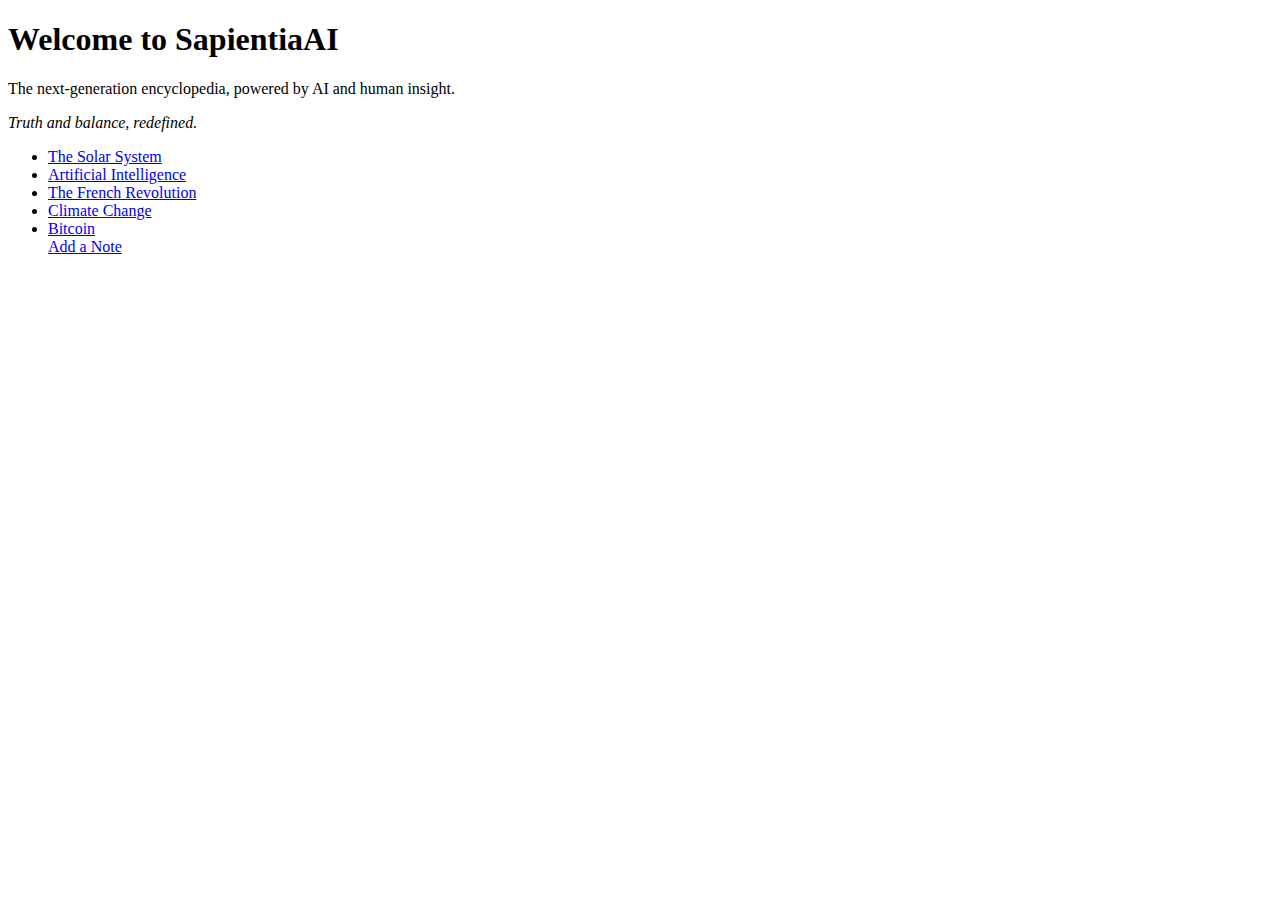
<file: index.html>
<!DOCTYPE html>
<html>
<head>
  <title>SapientiaAI</title>
</head>
<body>
  <h1>Welcome to SapientiaAI</h1>
  <p>The next-generation encyclopedia, powered by AI and human insight.</p>
  <p><i>Truth and balance, redefined.</i></p>
  <ul>
    <li><a href="solar-system.html">The Solar System</a></li>
    <li><a href="artificial-intelligence.html">Artificial Intelligence</a></li>
    <li><a href="french-revolution.html">The French Revolution</a></li>
    <li><a href="climate-change.html">Climate Change</a></li>
    <li><a href="bitcoin.html">Bitcoin</a></li>
    <a href="notes.html">Add a Note</a>
  </ul>
</body>
</html>
</file>
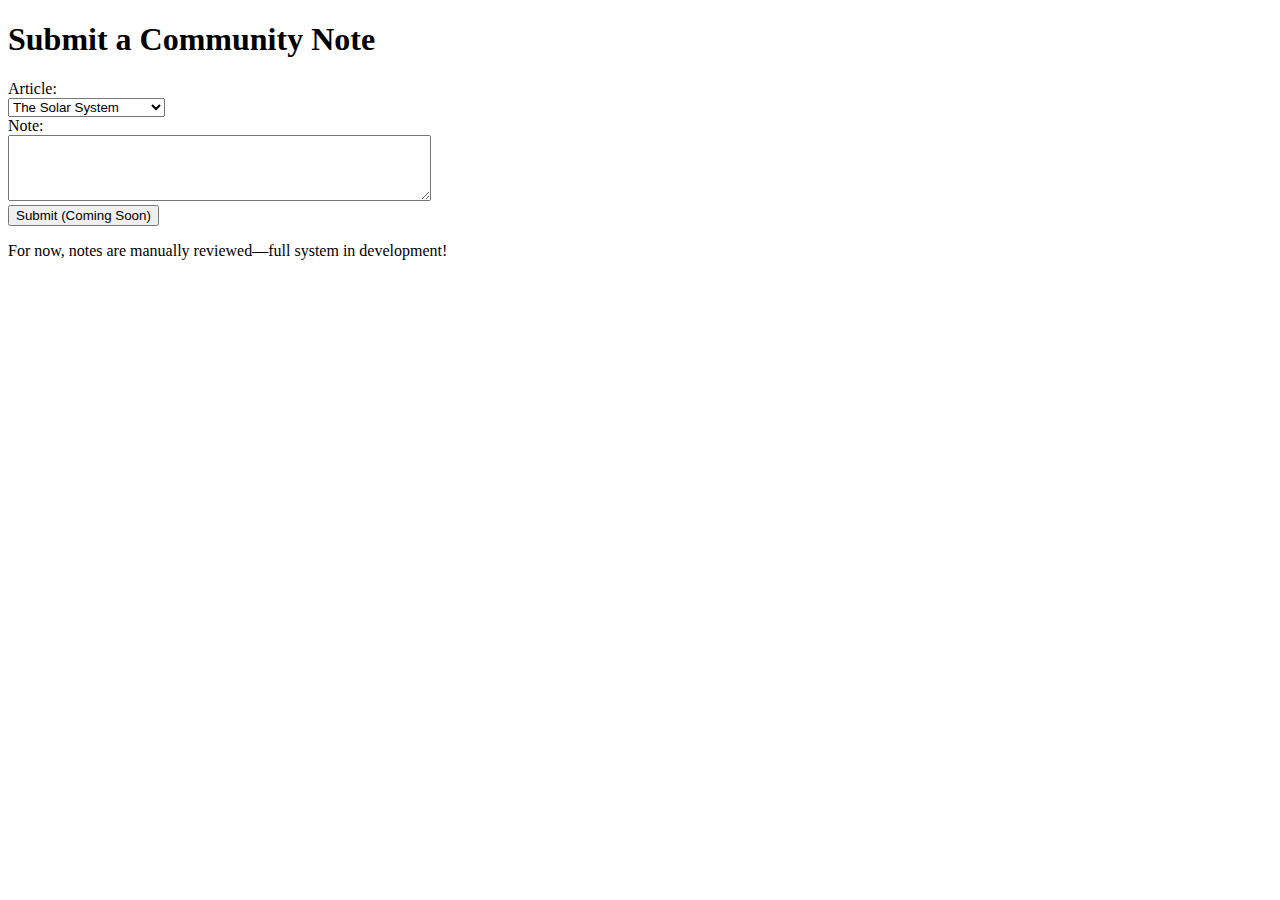
<file: notes.html>
<!DOCTYPE html>
<html>
<head>
  <title>Submit a Note - SapientiaAI</title>
</head>
<body>
  <h1>Submit a Community Note</h1>
  <form>
    <label>Article:</label><br>
    <select>
      <option>The Solar System</option>
      <option>Artificial Intelligence</option>
      <option>The French Revolution</option>
      <option>Bitcoin</option>
    </select><br>
    <label>Note:</label><br>
    <textarea rows="4" cols="50"></textarea><br>
    <button type="button">Submit (Coming Soon)</button>
  </form>
  <p>For now, notes are manually reviewed—full system in development!</p>
</body>
</html>
</file>
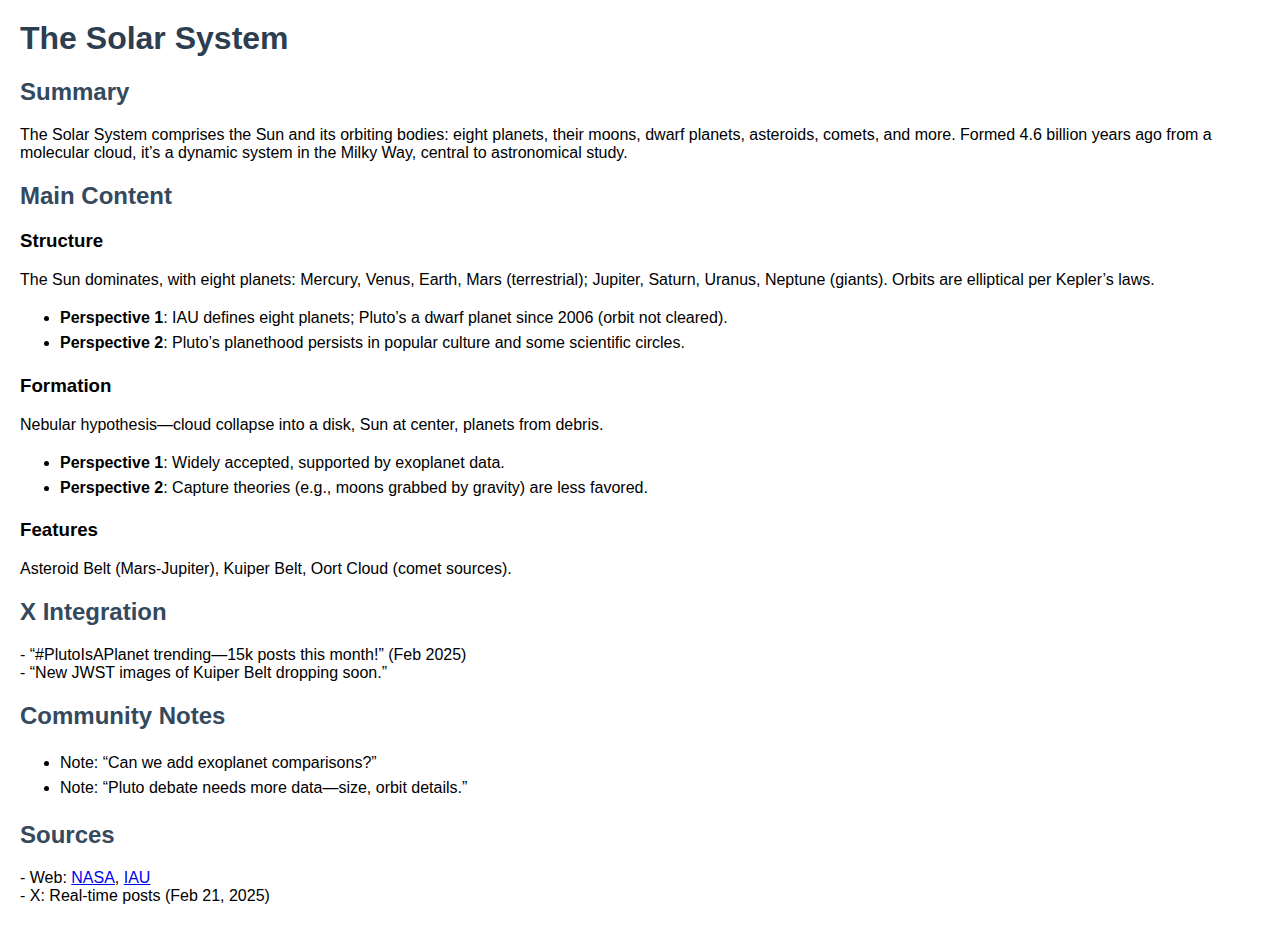
<file: solar-system.html>
<link rel="stylesheet" href="style.css">
<!DOCTYPE html>
<html>
<head>
  <title>The Solar System - SapientiaAI</title>
</head>
<body>
  <h1>The Solar System</h1>
  <h2>Summary</h2>
  <p>The Solar System comprises the Sun and its orbiting bodies: eight planets, their moons, dwarf planets, asteroids, comets, and more. Formed 4.6 billion years ago from a molecular cloud, it’s a dynamic system in the Milky Way, central to astronomical study.</p>
  <h2>Main Content</h2>
  <h3>Structure</h3>
  <p>The Sun dominates, with eight planets: Mercury, Venus, Earth, Mars (terrestrial); Jupiter, Saturn, Uranus, Neptune (giants). Orbits are elliptical per Kepler’s laws.</p>
  <ul>
    <li><b>Perspective 1</b>: IAU defines eight planets; Pluto’s a dwarf planet since 2006 (orbit not cleared).</li>
    <li><b>Perspective 2</b>: Pluto’s planethood persists in popular culture and some scientific circles.</li>
  </ul>
  <h3>Formation</h3>
  <p>Nebular hypothesis—cloud collapse into a disk, Sun at center, planets from debris.</p>
  <ul>
    <li><b>Perspective 1</b>: Widely accepted, supported by exoplanet data.</li>
    <li><b>Perspective 2</b>: Capture theories (e.g., moons grabbed by gravity) are less favored.</li>
  </ul>
  <h3>Features</h3>
  <p>Asteroid Belt (Mars-Jupiter), Kuiper Belt, Oort Cloud (comet sources).</p>
  <h2>X Integration</h2>
  <p>- “#PlutoIsAPlanet trending—15k posts this month!” (Feb 2025)<br>- “New JWST images of Kuiper Belt dropping soon.”</p>
  <h2>Community Notes</h2>
<ul>
  <li>Note: “Can we add exoplanet comparisons?”</li>
  <li>Note: “Pluto debate needs more data—size, orbit details.”</li>
</ul>
  <h2>Sources</h2>
  <p>- Web: <a href="https://nasa.gov">NASA</a>, <a href="https://iau.org">IAU</a><br>- X: Real-time posts (Feb 21, 2025)</p>
</body>
</html>
</file>
<file: style.css>
/* Save as style.css */
body {
  font-family: Arial, sans-serif;
  margin: 20px;
}
h1 { color: #2c3e50; }
h2 { color: #34495e; }
ul { line-height: 1.6; }
</file>
